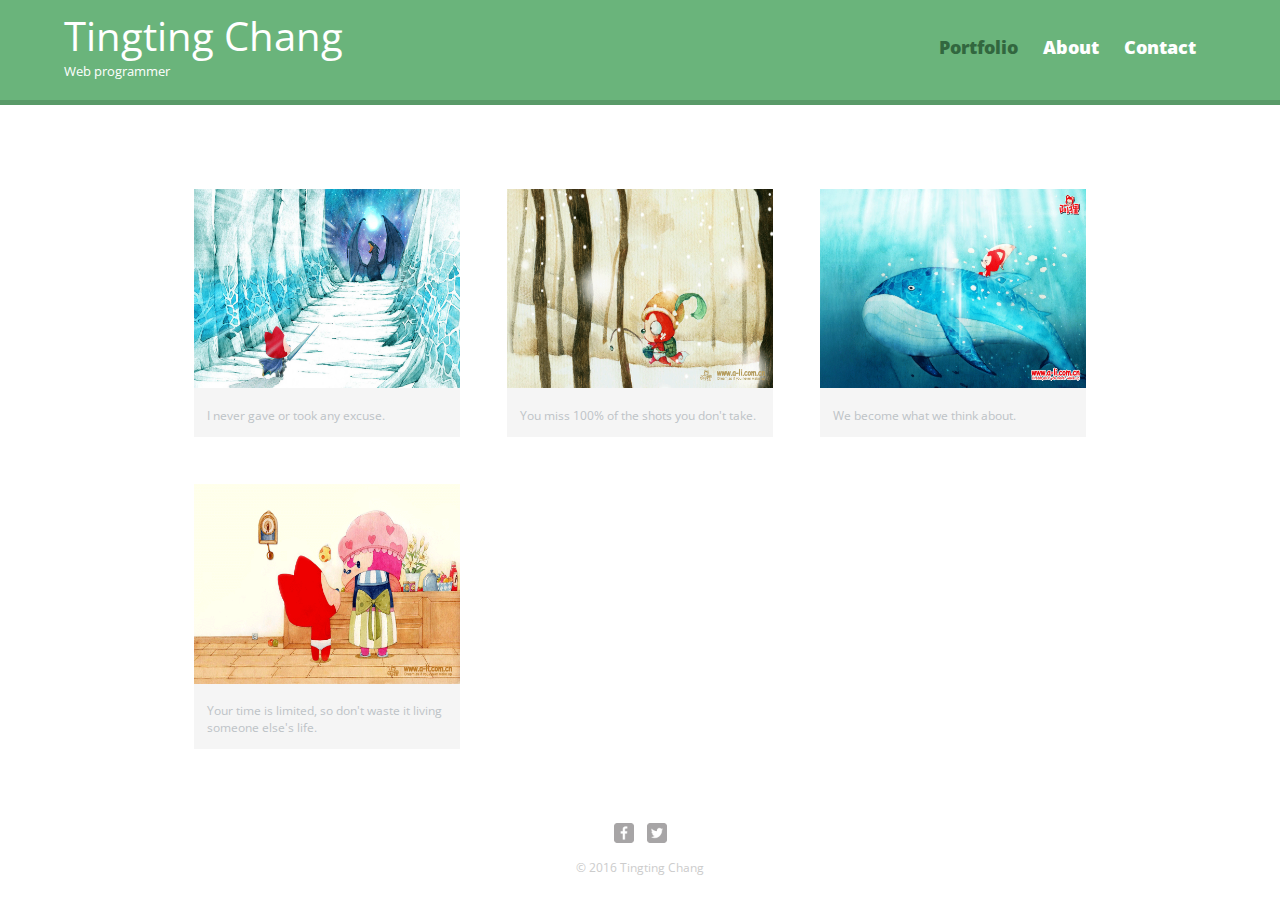
<file: index.html>
<!DOCTYPE html>
<html>
<head>
	<title>Tingting Chang | Web Programmer</title>
	<link rel="stylesheet" type="text/css" href="./css/normalize.css">
	<link href='https://fonts.googleapis.com/css?family=Open+Sans:400,400italic,700,700italic,300,300italic,600,600italic' rel='stylesheet' type='text/css'>
	<link href='https://fonts.googleapis.com/css?family=Changa+One:400,400italic' rel='stylesheet' type='text/css'>
	<link rel="stylesheet" type="text/css" href="./css/main.css">
	<link rel="stylesheet" type="text/css" href="./css/responsive.css">
	<meta name="viewport" content="width=device-width, initial-scale=1.0">

</head>
<body>
	<header>
		<a href="index.html" id="logo">
			<h1>Tingting Chang</h1>
			<h2>Web programmer</h2>
		</a>
		<nav>
			<ul>
				<li><a href="index.html" class="selected">Portfolio</a></li>
				<li><a href="about.html">About</a></li>
				<li><a href="contact.html">Contact</a></li>
			</ul>
		</nav>
	</header>
	<div id="wrapper">
		<section>
			<ul id="gallery">
				<li>
					<a href="./img/4.gif">
						<img src="./img/4.gif" alt="">
						<p>I never gave or took any excuse.</p>
					</a>
				</li>
				<li>
					<a href="./img/11.gif">
						<img src="./img/11.gif">
						<p>You miss 100% of the shots you don't take.</p>
					</a>
				</li>
				<li>
					<a href="./img/13.gif">
						<img src="./img/13.gif">
						<p>We become what we think about.</p>
				</li>
				<li>
					<a href="./img/2.gif">
						<img src="./img/2.gif">
						<p>Your time is limited, so don't waste it living someone else's life.</p>
					</a>
				</li>
			</ul>
		</section>
	</div>
	<footer>
		<a href="#">
			<img src="./img/facebook-wrap.png" alt="Facebook Logo" class="social-icon">
		</a>
		<a href="#">
			<img src="./img/twitter-wrap.png" alt="Twitter Logo" class="social-icon">
		</a>
		<p>&copy; 2016 Tingting Chang</p>
	</footer>
</body>
</html>
</file>
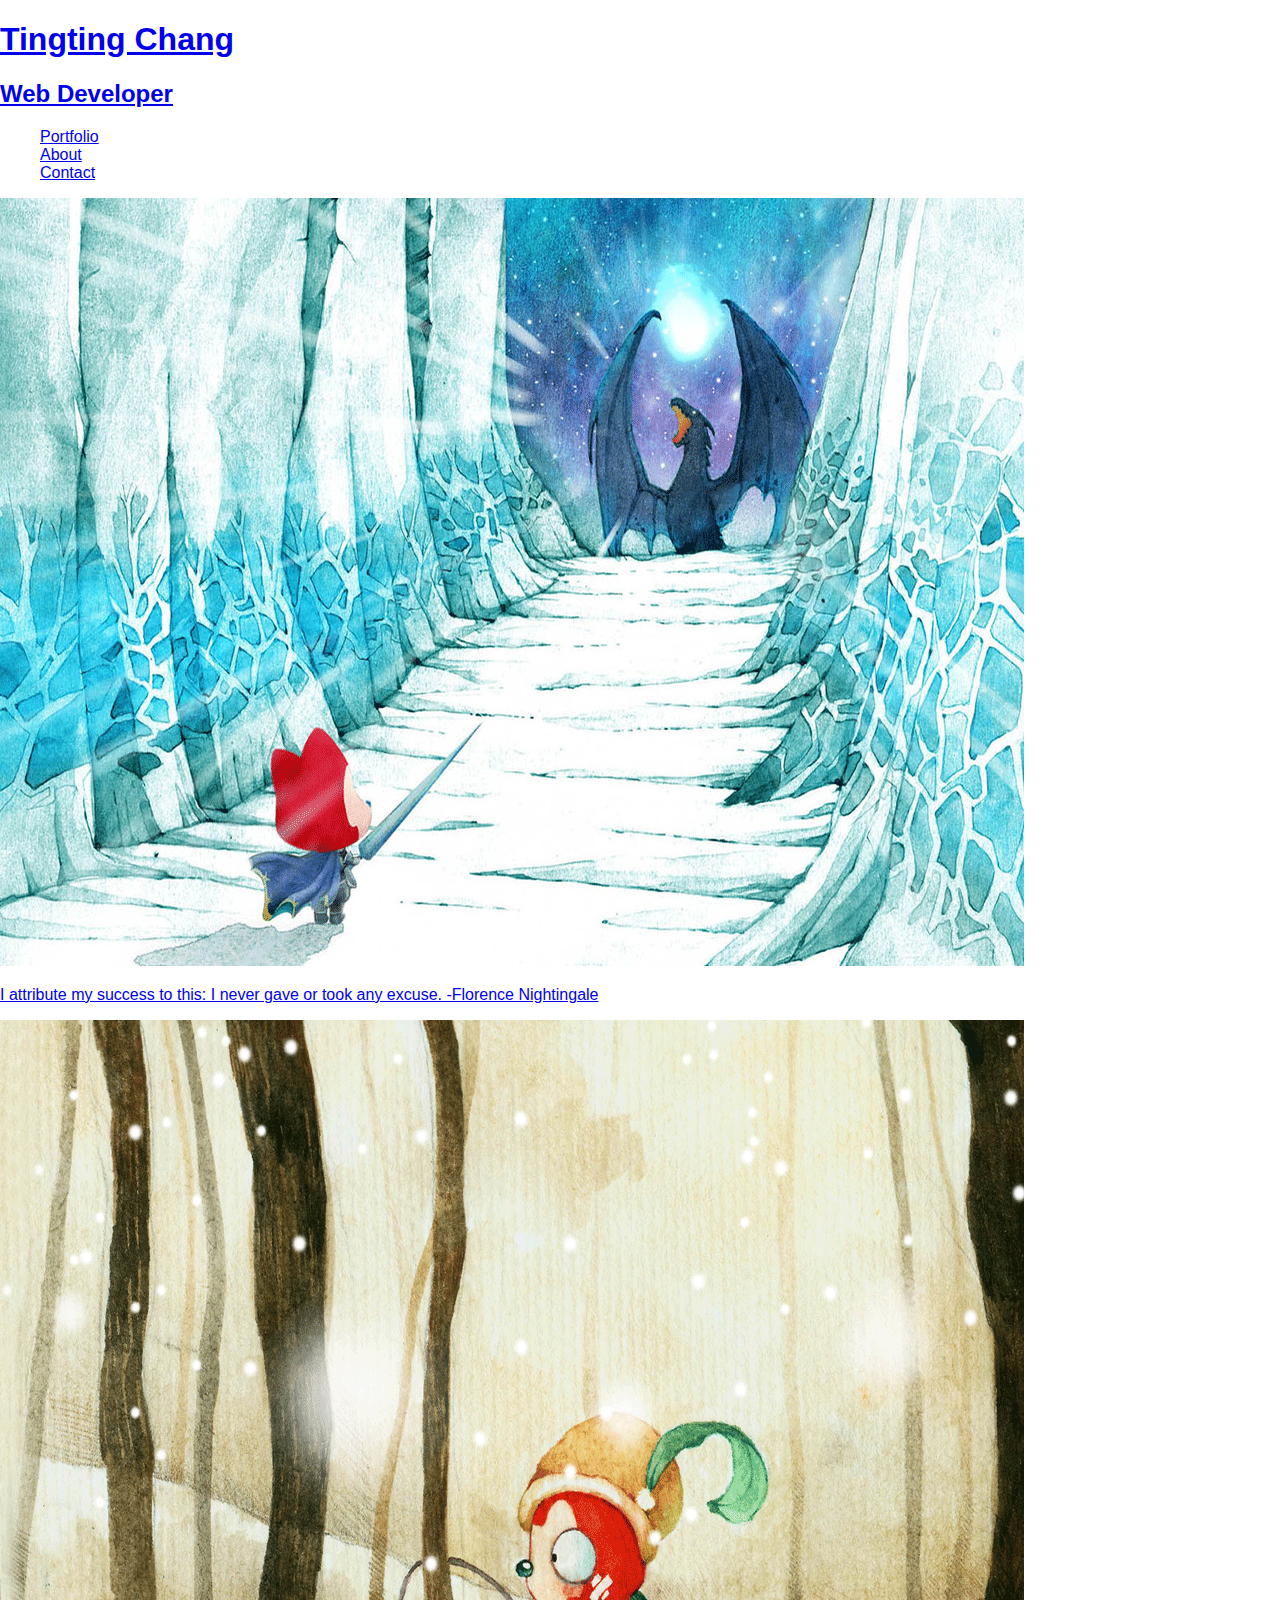
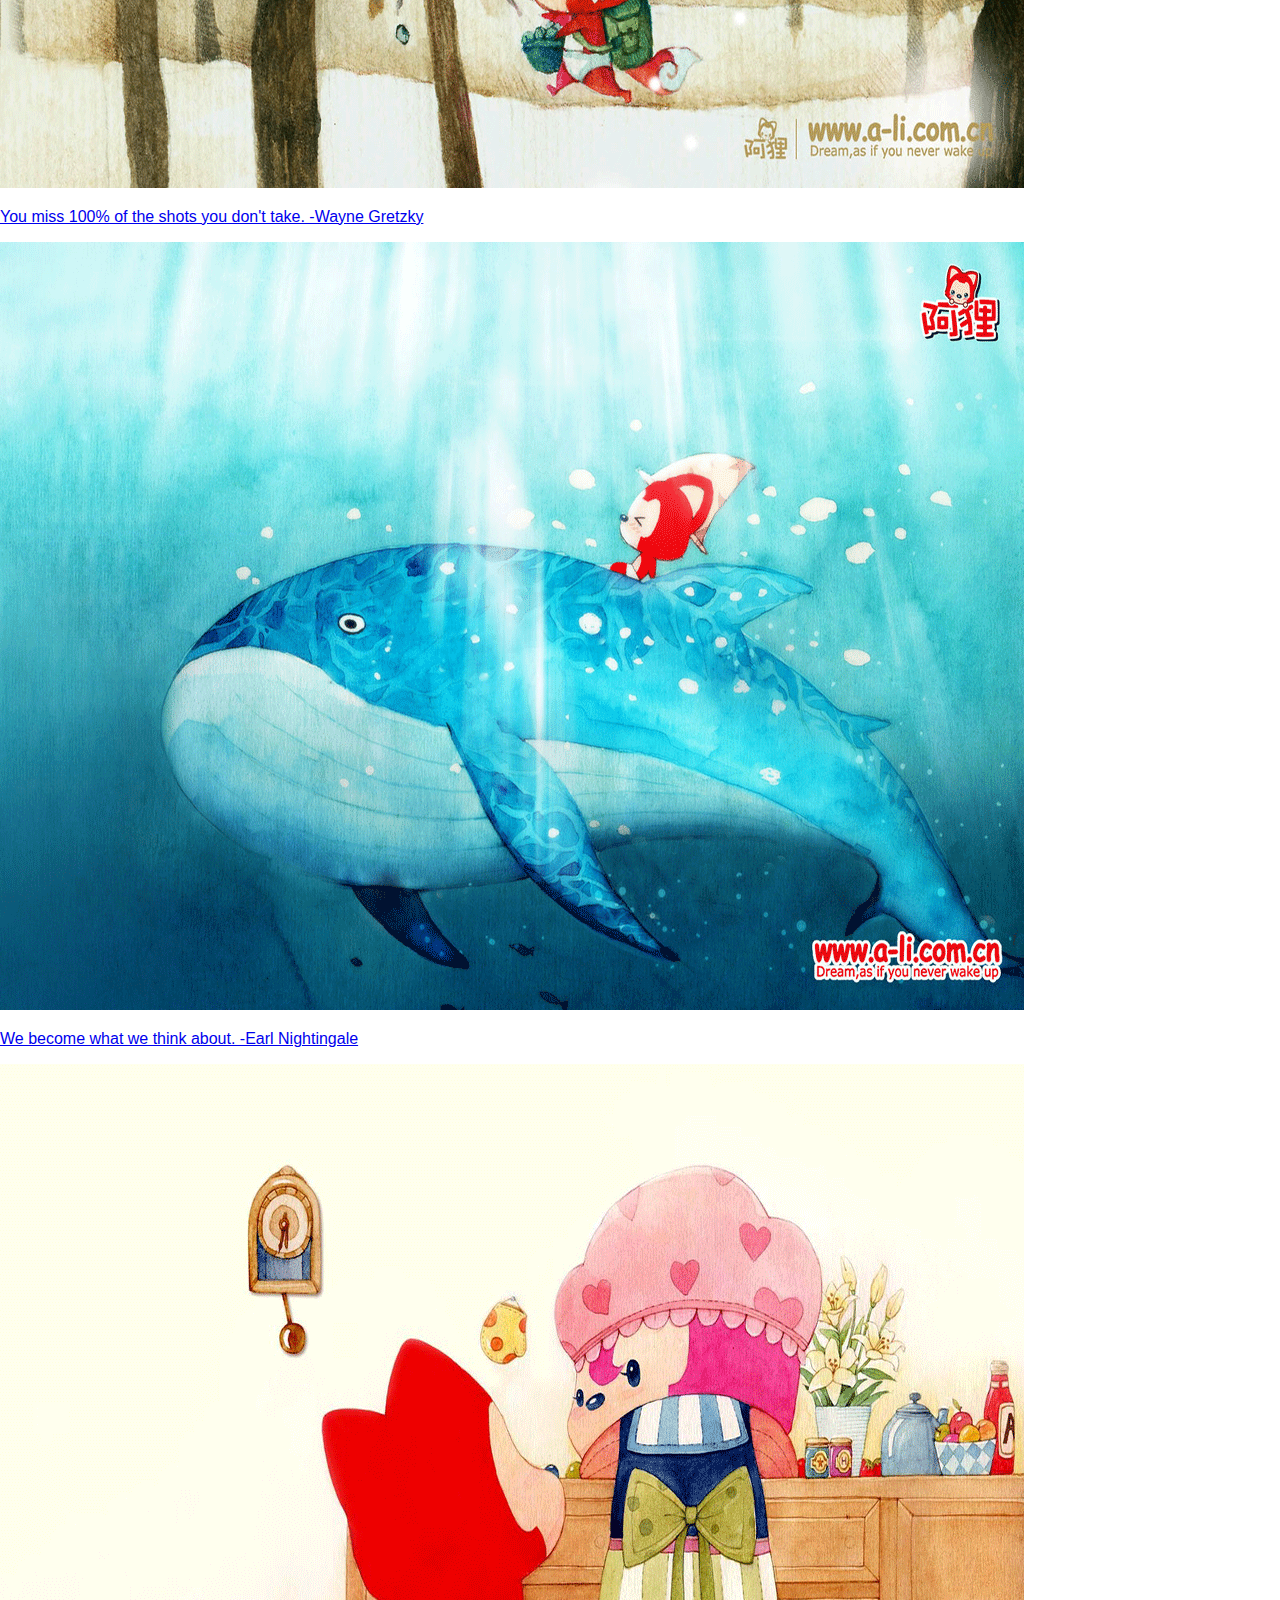
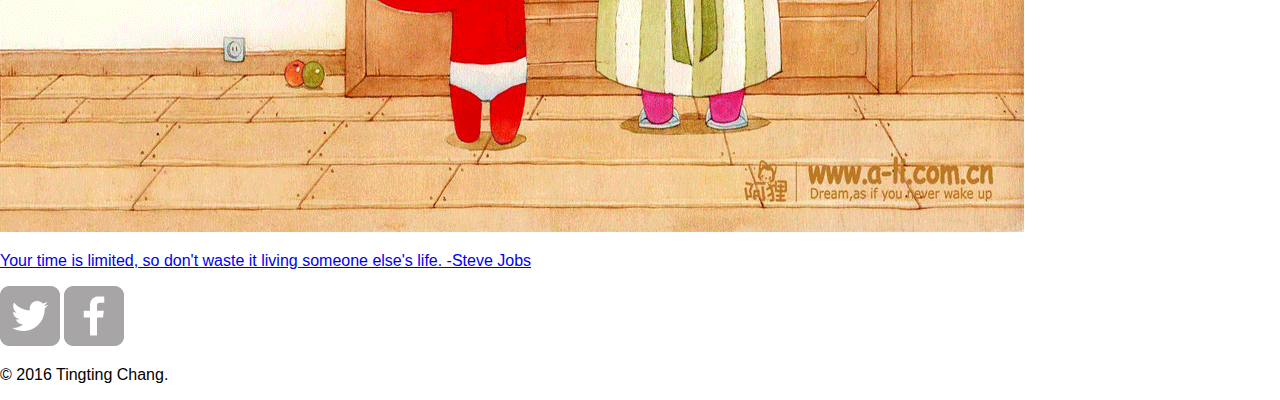
<file: stage3/index.html>
<!DOCTYPE html>
<html>
<head>
	<meta charset="utf-8">
	<title>Tingting Chang | Developer</title>
	<link rel="stylesheet" type="text/css" href="../css/normalize.css">

</head>
<body>
	<header>
		<a href="index.html" id="logo">
			<h1>Tingting Chang</h1>
			<h2>Web Developer</h2>
		</a>
		<nav>
			<ul>
				<li><a href="index.html">Portfolio</a></li>
				<li><a href="about.html">About</a></li>
				<li><a href="contact.html">Contact</a></li>
			</ul>
		</nav>
	</header>
	<div id="wrapper">
		<section>
			<li>
				<a href="../img/4.gif">
					<img src="../img/4.gif" alt="">
					<p>I attribute my success to this: I never gave or took any excuse. -Florence Nightingale</p>
				</a>
			</li>
			<li>
				<a href="../img/11.gif">
					<img src="../img/11.gif">
					<p>You miss 100% of the shots you don't take. -Wayne Gretzky</p>
				</a>
			</li>
			<li>
				<a href="../img/13.gif">
					<img src="../img/13.gif">
					<p>We become what we think about. -Earl Nightingale
					</p>
			</li>
			<li>
				<a href="../img/2.gif">
					<img src="../img/2.gif">
					<p>Your time is limited, so don't waste it living someone else's life. -Steve Jobs</p>
				</a>
			</li>
		</section>
	</div>
	<footer>
		<a href="#"><img src="../img/twitter-wrap.png" alt="Twitter Logo"></a>
		<a href="#"><img src="../img/facebook-wrap.png" alt="Facebook Logo"></a>
		<p>&copy; 2016 Tingting Chang.</p>
	</footer>
</body>
</html>
</file>
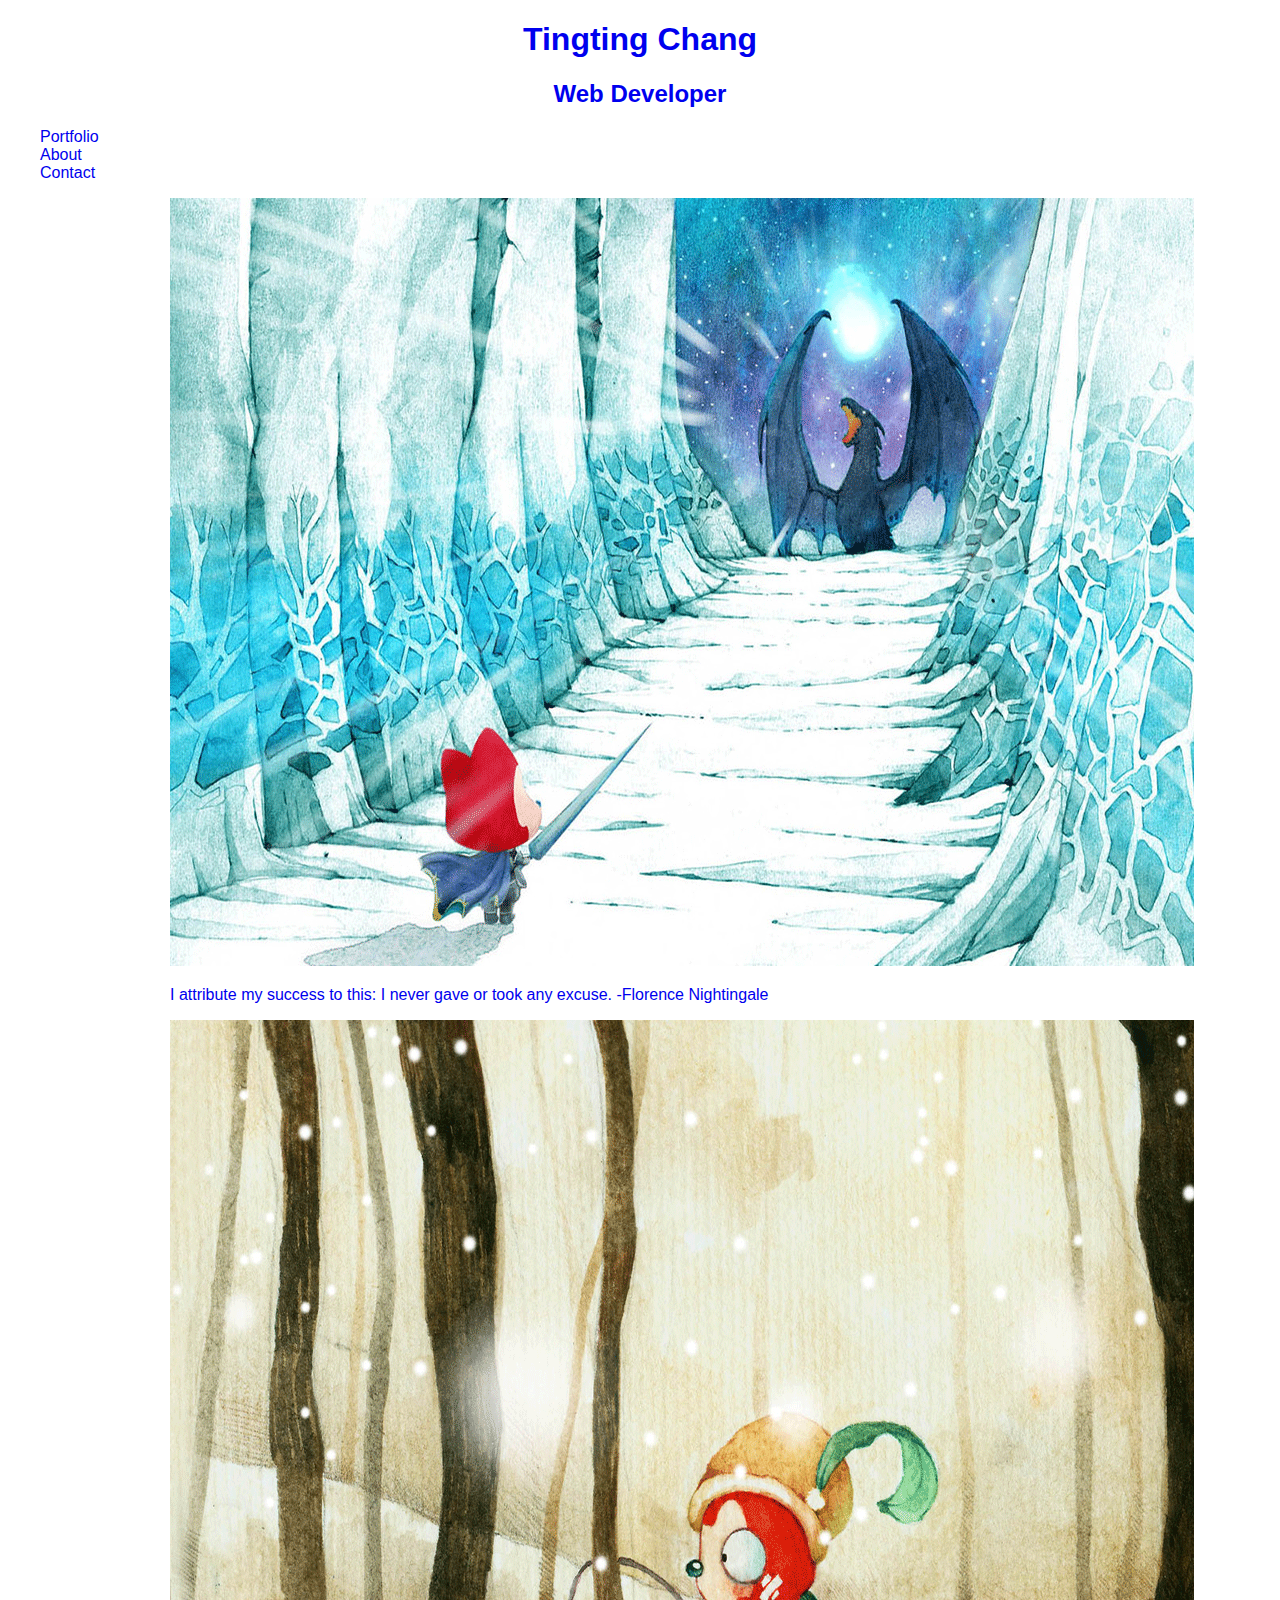
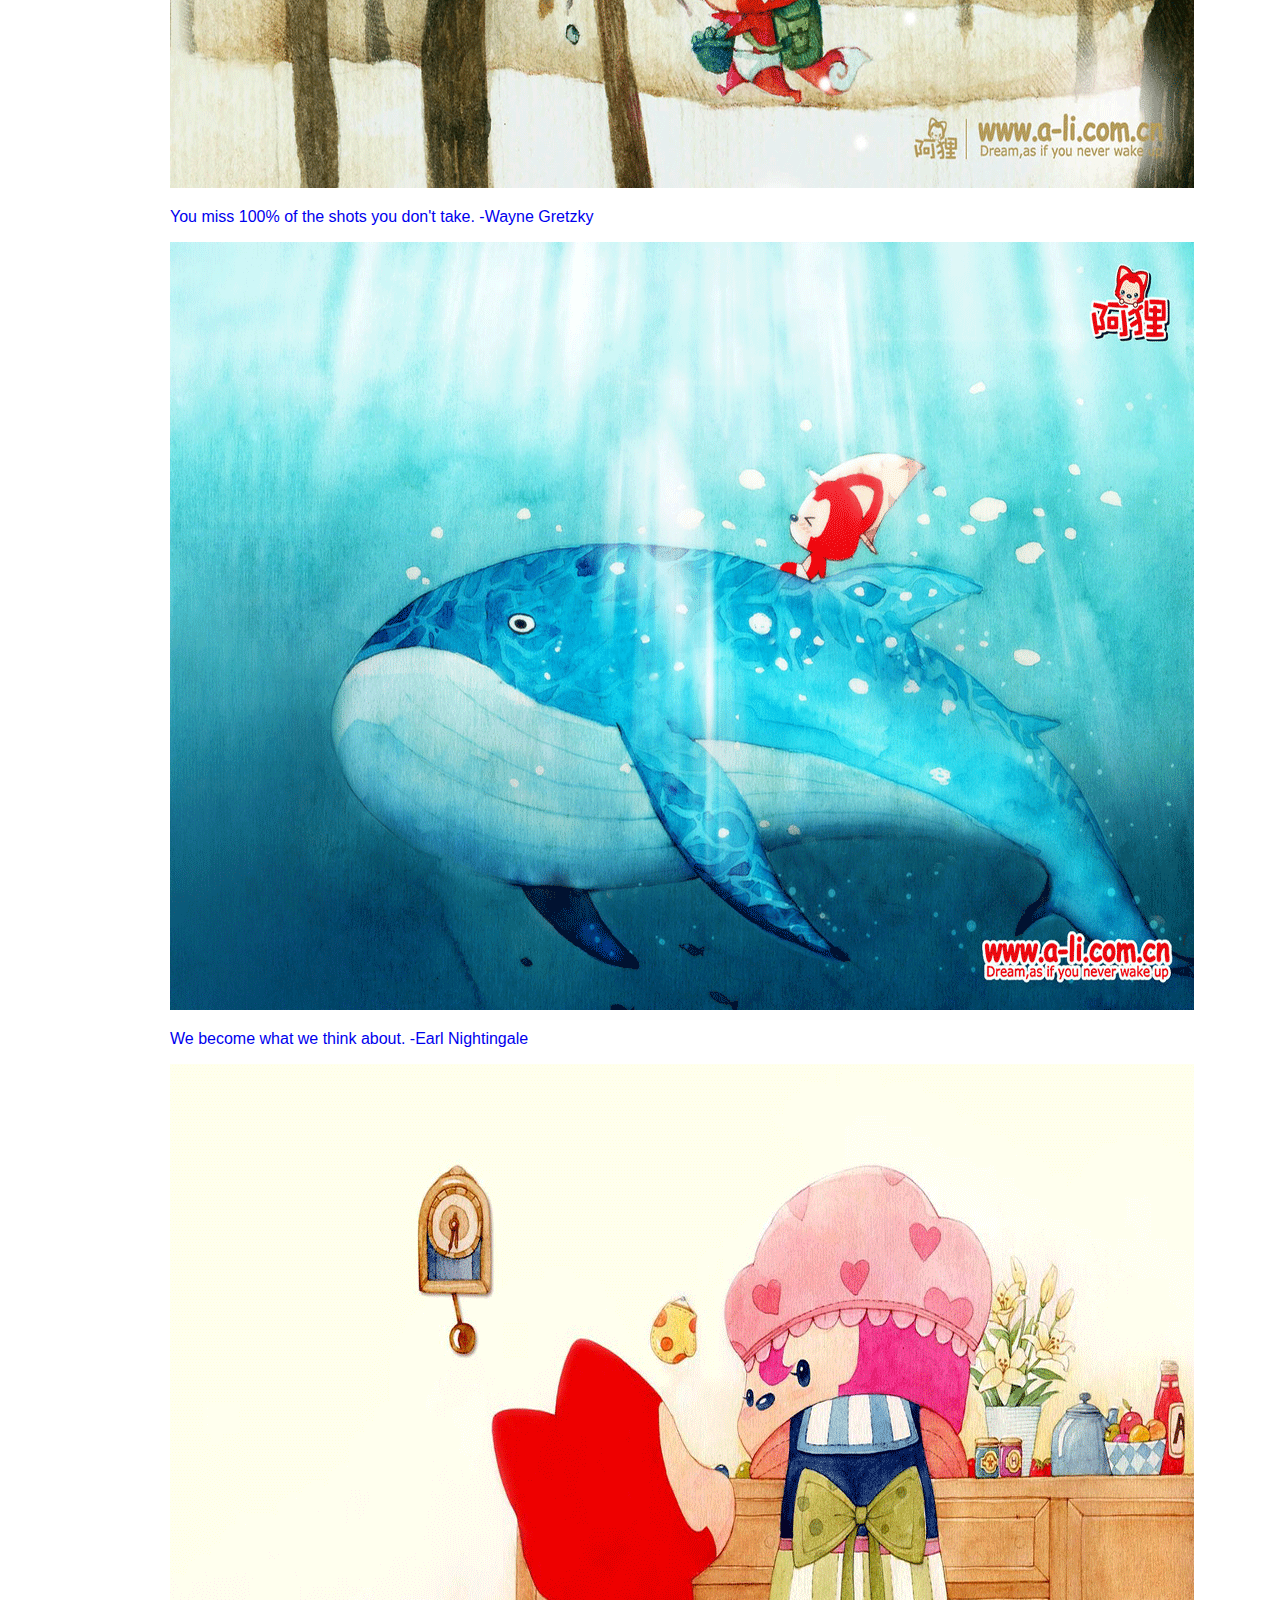
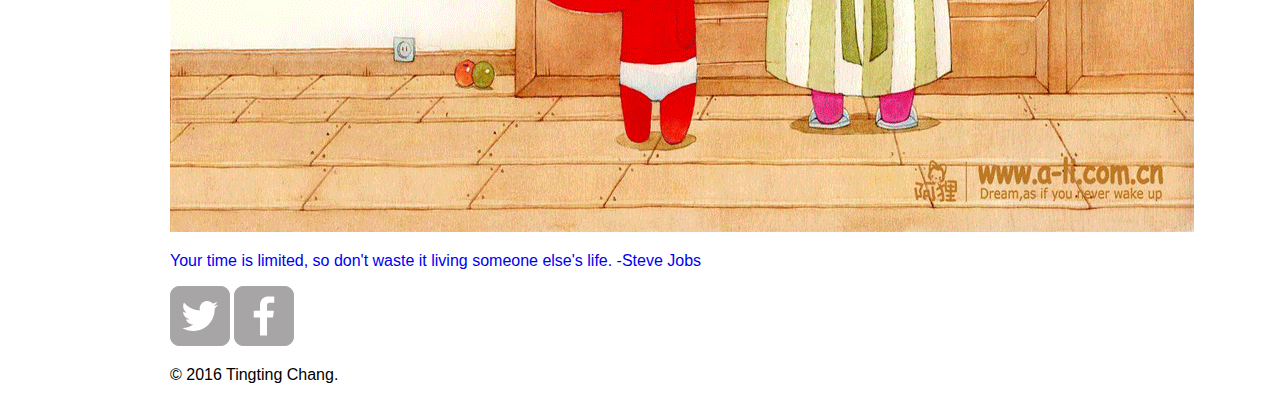
<file: stage4/index.html>
<!DOCTYPE html>
<html>
<head>
	<meta charset="utf-8">
	<title>Tingting Chang | Developer</title>
	<link rel="stylesheet" type="text/css" href="../css/normalize.css">
	<link rel="stylesheet" type="text/css" href="main.css">

</head>
<body>
	<header>
		<a href="index.html" id="logo">
			<h1>Tingting Chang</h1>
			<h2>Web Developer</h2>
		</a>
		<nav>
			<ul>
				<li><a href="index.html">Portfolio</a></li>
				<li><a href="about.html">About</a></li>
				<li><a href="contact.html">Contact</a></li>
			</ul>
		</nav>
	</header>
	<div id="wrapper">
		<section>
			<li>
				<a href="../img/4.gif">
					<img src="../img/4.gif" alt="">
					<p>I attribute my success to this: I never gave or took any excuse. -Florence Nightingale</p>
				</a>
			</li>
			<li>
				<a href="../img/11.gif">
					<img src="../img/11.gif">
					<p>You miss 100% of the shots you don't take. -Wayne Gretzky</p>
				</a>
			</li>
			<li>
				<a href="../img/13.gif">
					<img src="../img/13.gif">
					<p>We become what we think about. -Earl Nightingale
					</p>
			</li>
			<li>
				<a href="../img/2.gif">
					<img src="../img/2.gif">
					<p>Your time is limited, so don't waste it living someone else's life. -Steve Jobs</p>
				</a>
			</li>
		</section>
		<footer>
			<a href="#"><img src="../img/twitter-wrap.png" alt="Twitter Logo"></a>
			<a href="#"><img src="../img/facebook-wrap.png" alt="Facebook Logo"></a>
			<p>&copy; 2016 Tingting Chang.</p>
		</footer>
	</div>
</body>
</html>
</file>
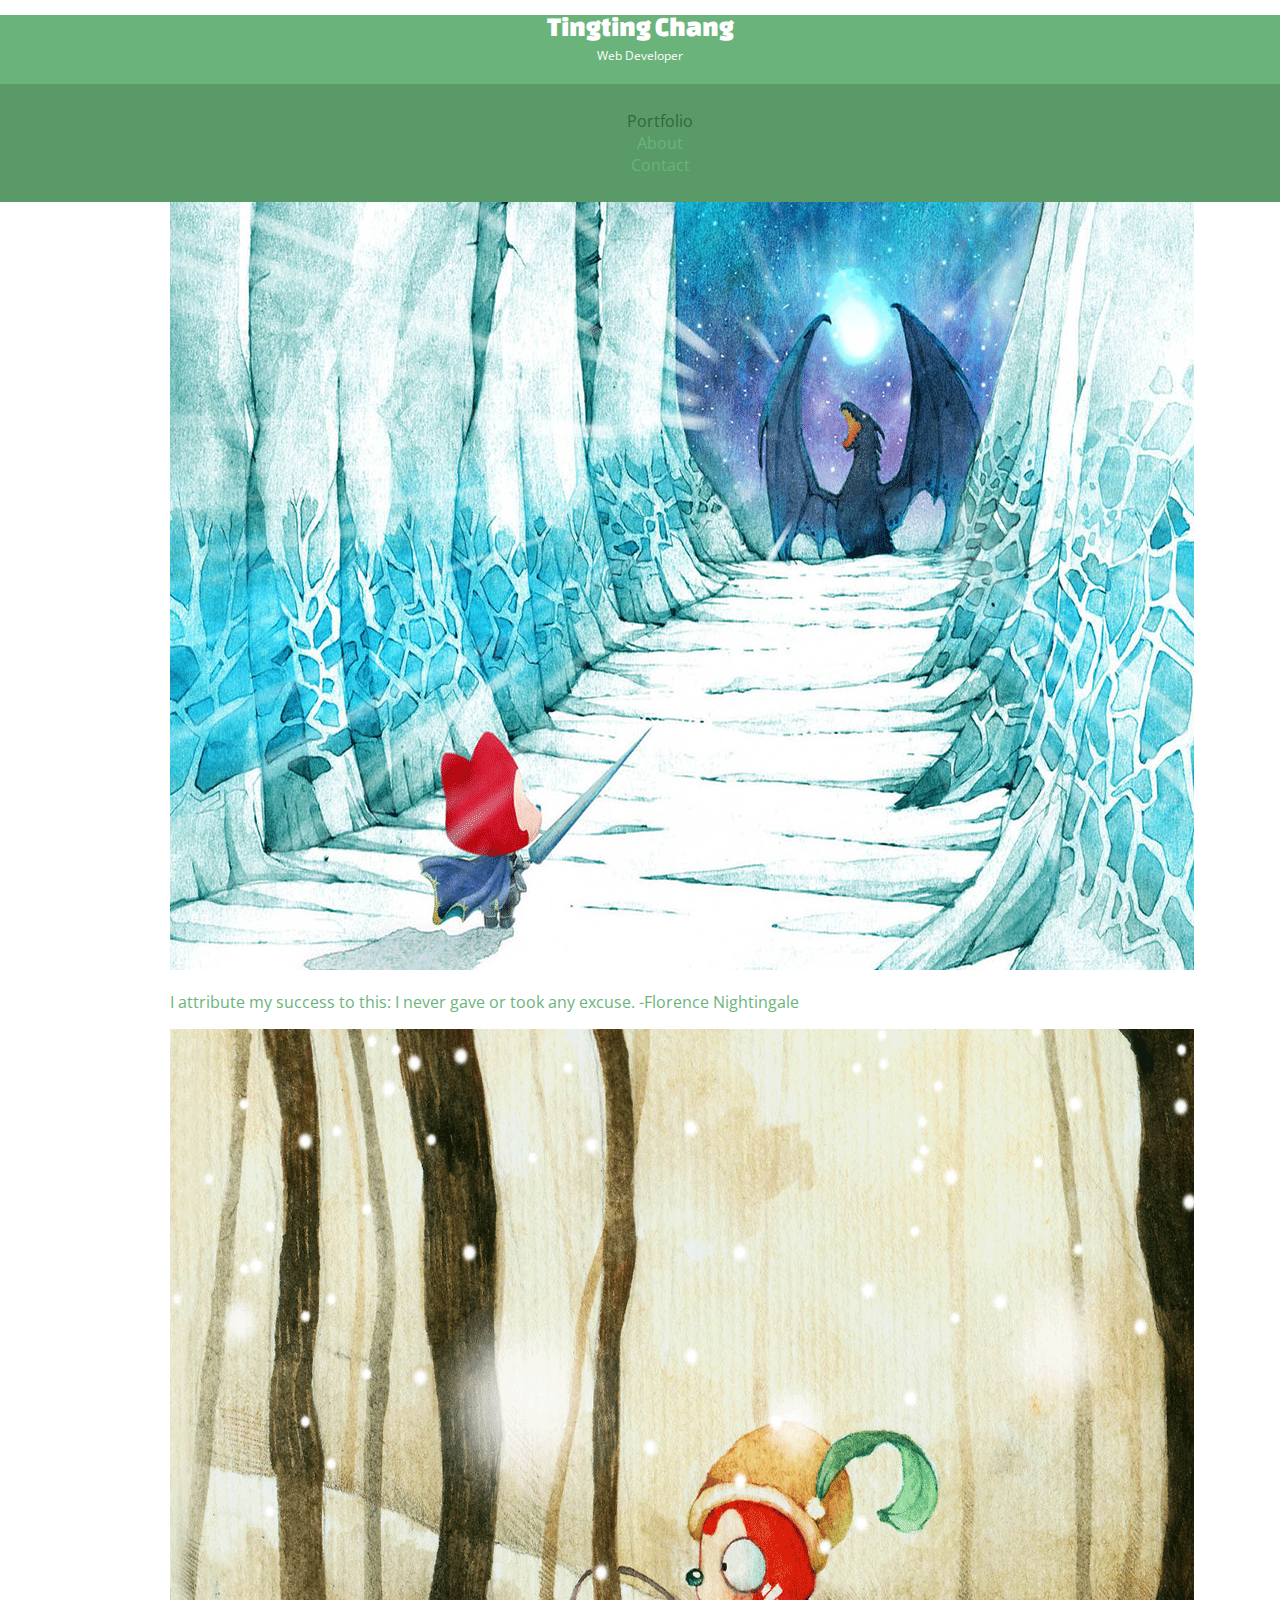
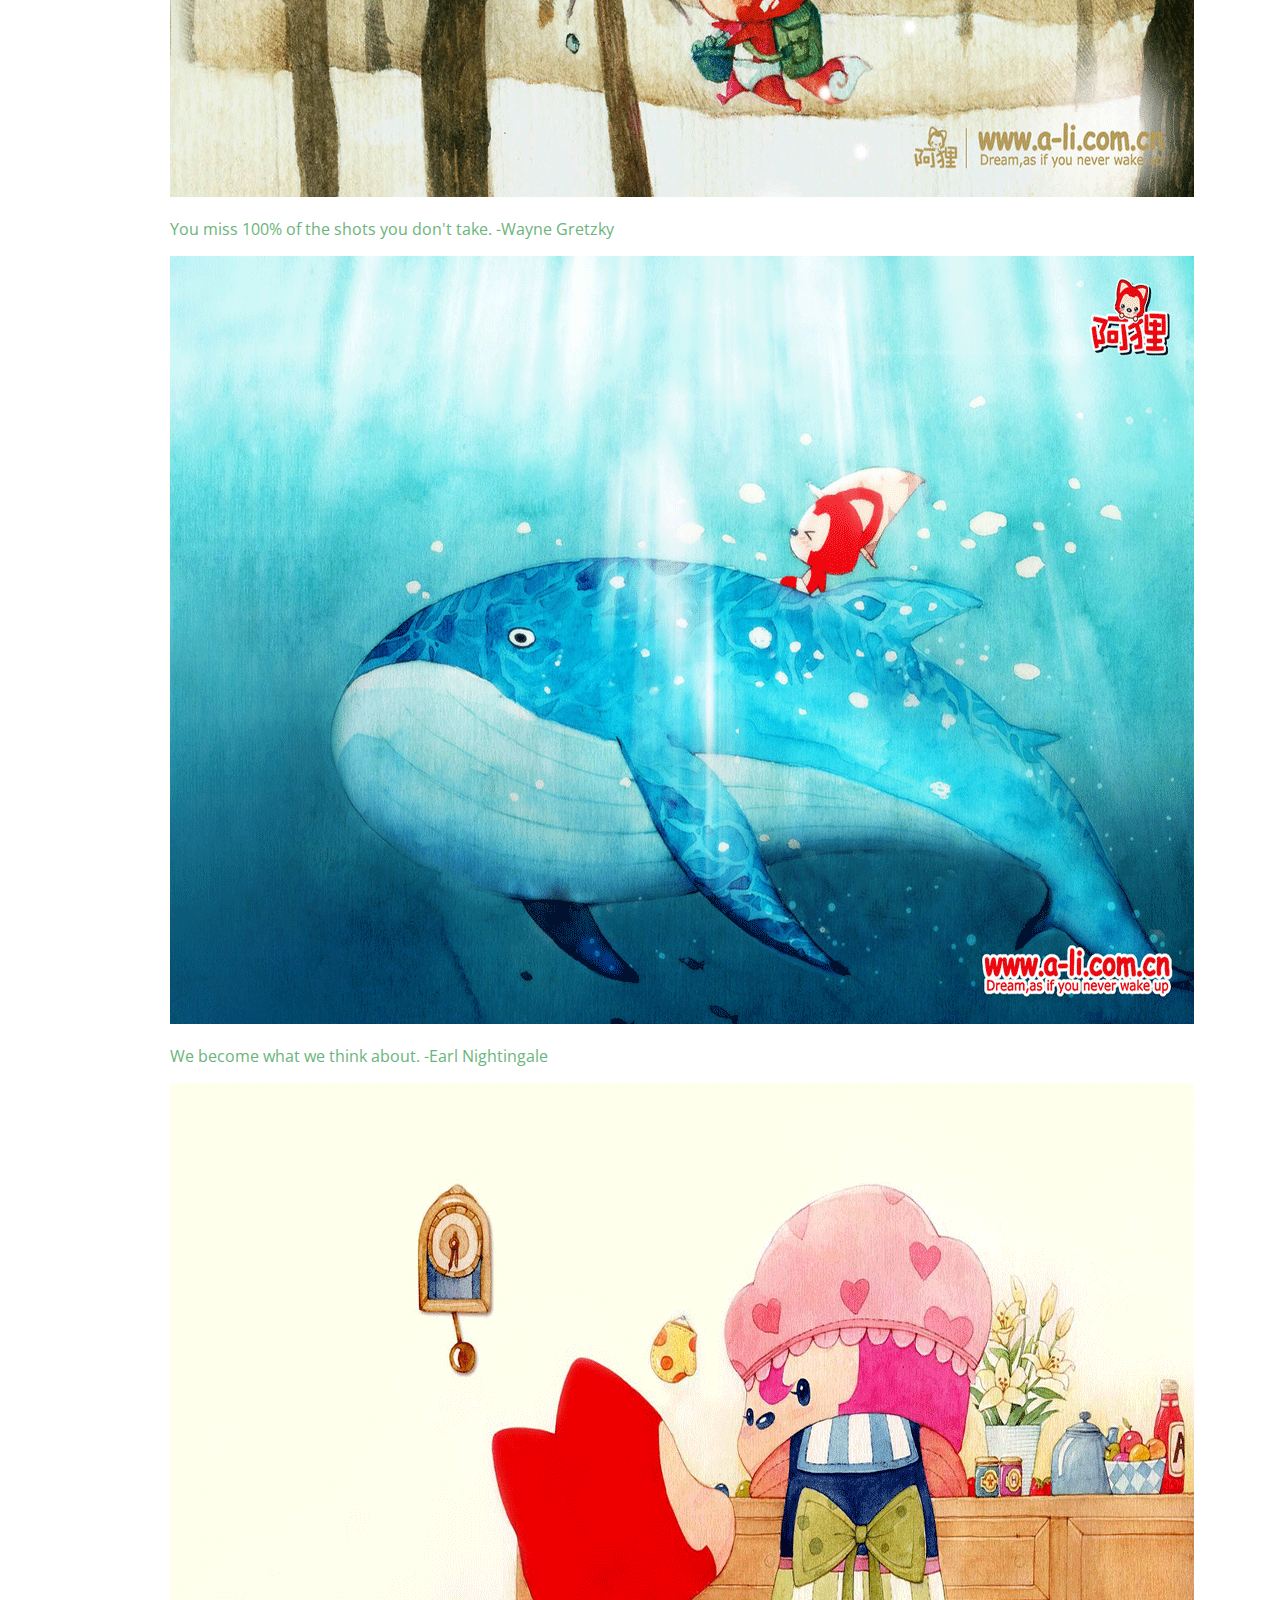
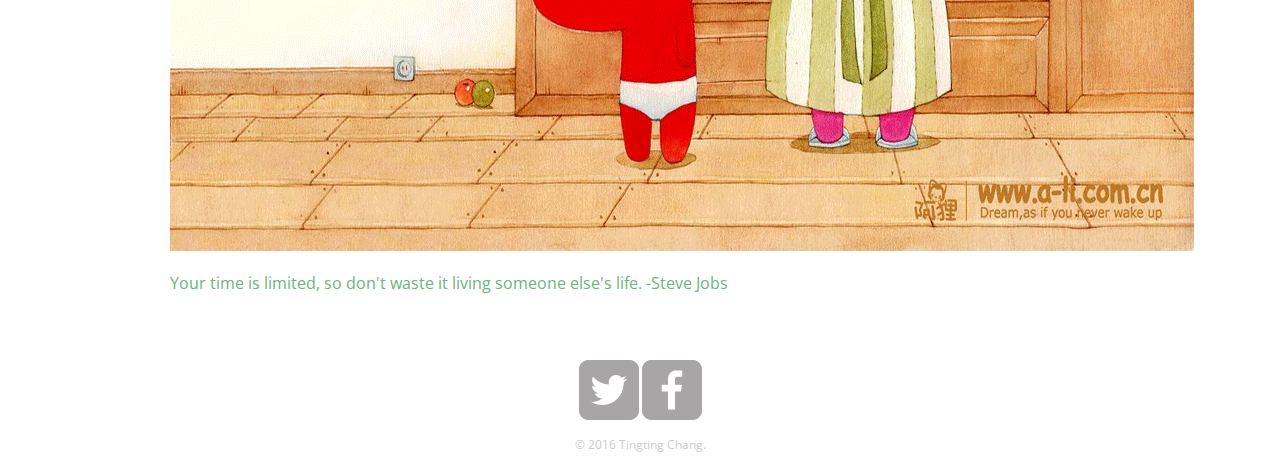
<file: stage5/index.html>
<!DOCTYPE html>
<html>
<head>
	<meta charset="utf-8">
	<title>Tingting Chang | Developer</title>
	<link rel="stylesheet" type="text/css" href="../css/normalize.css">
	<link href='https://fonts.googleapis.com/css?family=Open+Sans:400,400italic,700,700italic,300,300italic,600,600italic' rel='stylesheet' type='text/css'>
	<link href='https://fonts.googleapis.com/css?family=Changa+One:400,400italic' rel='stylesheet' type='text/css'>
	<link rel="stylesheet" type="text/css" href="main.css">

</head>
<body>
	<header>
		<a href="index.html" id="logo">
			<h1>Tingting Chang</h1>
			<h2>Web Developer</h2>
		</a>
		<nav>
			<ul>
				<li><a href="index.html" class="selected">Portfolio</a></li>
				<li><a href="about.html">About</a></li>
				<li><a href="contact.html">Contact</a></li>
			</ul>
		</nav>
	</header>
	<div id="wrapper">
		<section>
			<li>
				<a href="../img/4.gif">
					<img src="../img/4.gif" alt="">
					<p>I attribute my success to this: I never gave or took any excuse. -Florence Nightingale</p>
				</a>
			</li>
			<li>
				<a href="../img/11.gif">
					<img src="../img/11.gif">
					<p>You miss 100% of the shots you don't take. -Wayne Gretzky</p>
				</a>
			</li>
			<li>
				<a href="../img/13.gif">
					<img src="../img/13.gif">
					<p>We become what we think about. -Earl Nightingale
					</p>
			</li>
			<li>
				<a href="../img/2.gif">
					<img src="../img/2.gif">
					<p>Your time is limited, so don't waste it living someone else's life. -Steve Jobs</p>
				</a>
			</li>
		</section>
	</div>
	<footer>
		<a href="#"><img src="../img/twitter-wrap.png" alt="Twitter Logo"></a>
		<a href="#"><img src="../img/facebook-wrap.png" alt="Facebook Logo"></a>
		<p>&copy; 2016 Tingting Chang.</p>
	</footer>
</body>
</html>
</file>
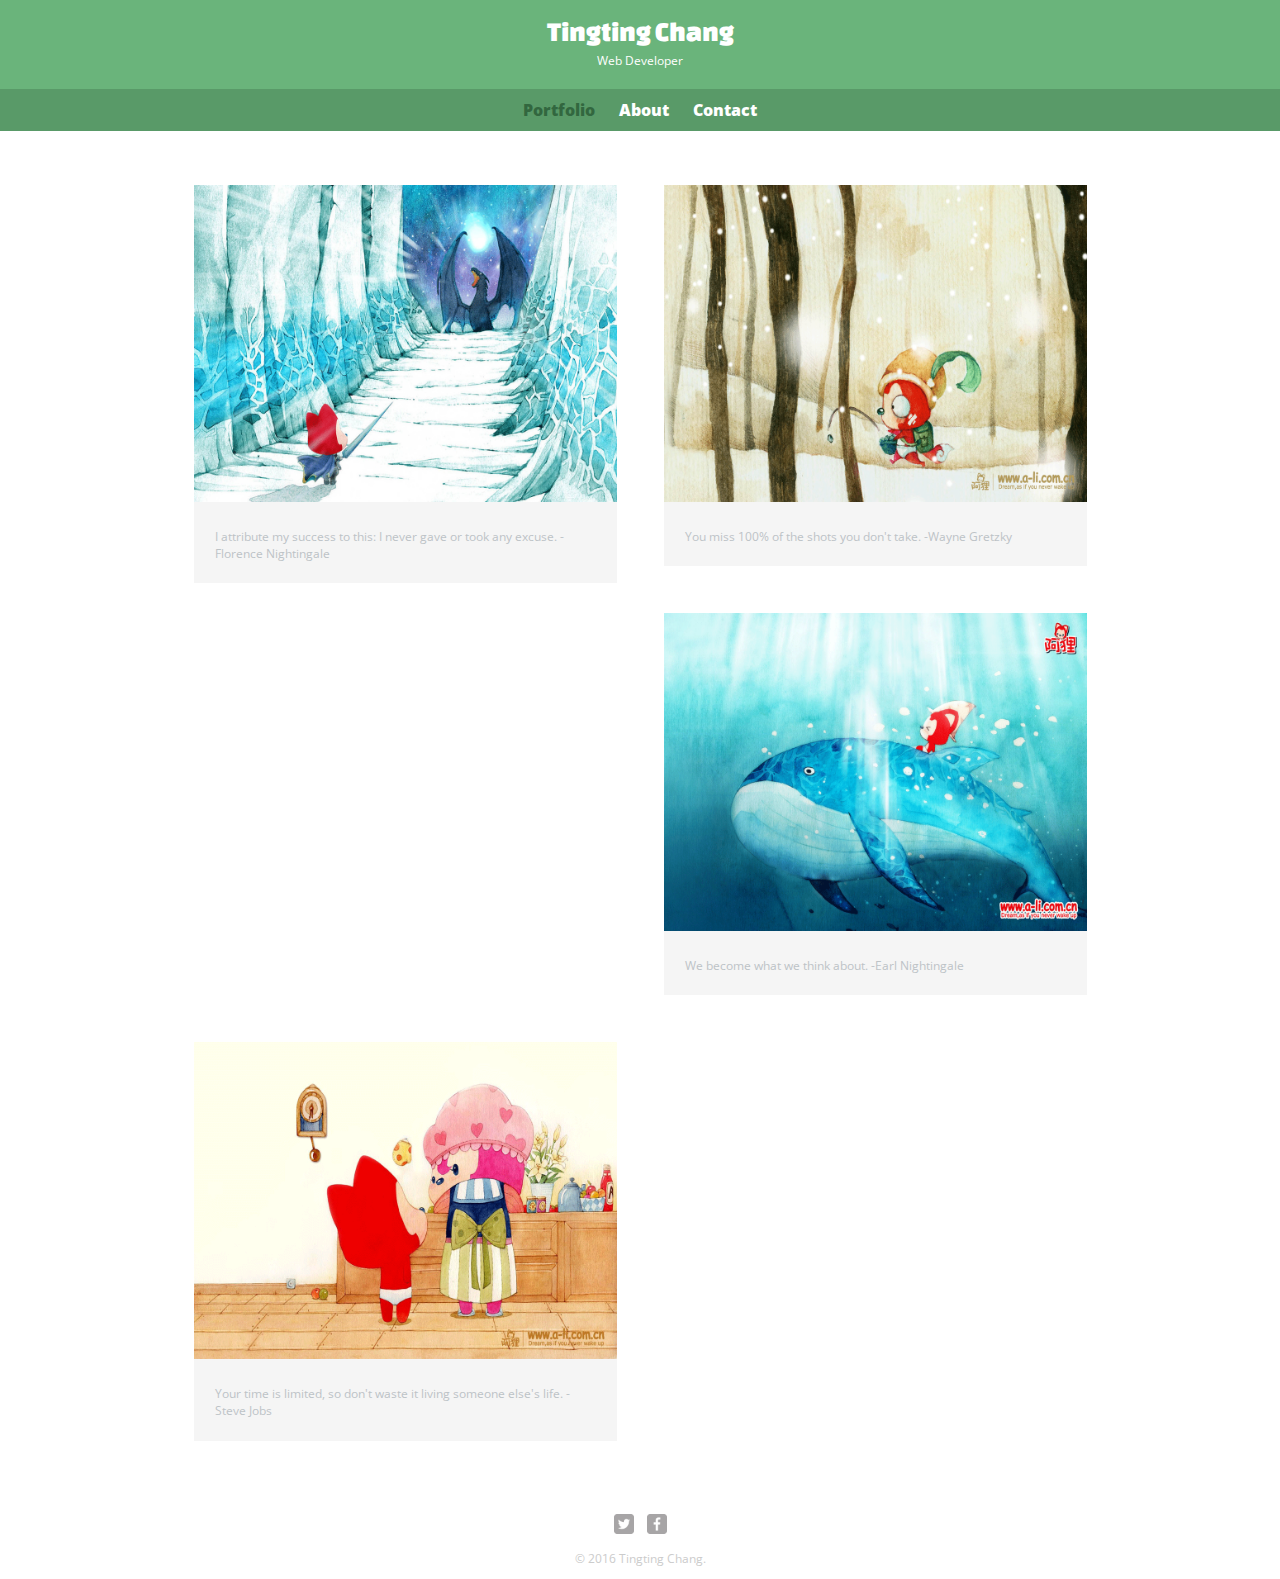
<file: stage6/index.html>
<!DOCTYPE html>
<html>
<head>
	<meta charset="utf-8">
	<title>Tingting Chang | Developer</title>
	<link rel="stylesheet" type="text/css" href="../css/normalize.css">
	<link href='https://fonts.googleapis.com/css?family=Open+Sans:400,400italic,700,700italic,300,300italic,600,600italic' rel='stylesheet' type='text/css'>
	<link href='https://fonts.googleapis.com/css?family=Changa+One:400,400italic' rel='stylesheet' type='text/css'>
	<link rel="stylesheet" type="text/css" href="main.css">

</head>
<body>
	<header>
		<a href="index.html" id="logo">
			<h1>Tingting Chang</h1>
			<h2>Web Developer</h2>
		</a>
		<nav>
			<ul>
				<li><a href="index.html" class="selected">Portfolio</a></li>
				<li><a href="about.html">About</a></li>
				<li><a href="contact.html">Contact</a></li>
			</ul>
		</nav>
	</header>
	<div id="wrapper">
		<section>
			<ul id="gallery">
				<li>
					<a href="../img/4.gif">
						<img src="../img/4.gif" alt="">
						<p>I attribute my success to this: I never gave or took any excuse. -Florence Nightingale</p>
					</a>
				</li>
				<li>
					<a href="../img/11.gif">
						<img src="../img/11.gif">
						<p>You miss 100% of the shots you don't take. -Wayne Gretzky</p>
					</a>
				</li>
				<li>
					<a href="../img/13.gif">
						<img src="../img/13.gif">
						<p>We become what we think about. -Earl Nightingale
						</p>
				</li>
				<li>
					<a href="../img/2.gif">
						<img src="../img/2.gif">
						<p>Your time is limited, so don't waste it living someone else's life. -Steve Jobs</p>
					</a>
				</li>
			</ul>
		</section>
	</div>
	<footer>
		<a href="#"><img src="../img/twitter-wrap.png" alt="Twitter Logo" class="social-icon"></a>
		<a href="#"><img src="../img/facebook-wrap.png" alt="Facebook Logo" class="social-icon"></a>
		<p>&copy; 2016 Tingting Chang.</p>
	</footer>
</body>
</html>
</file>
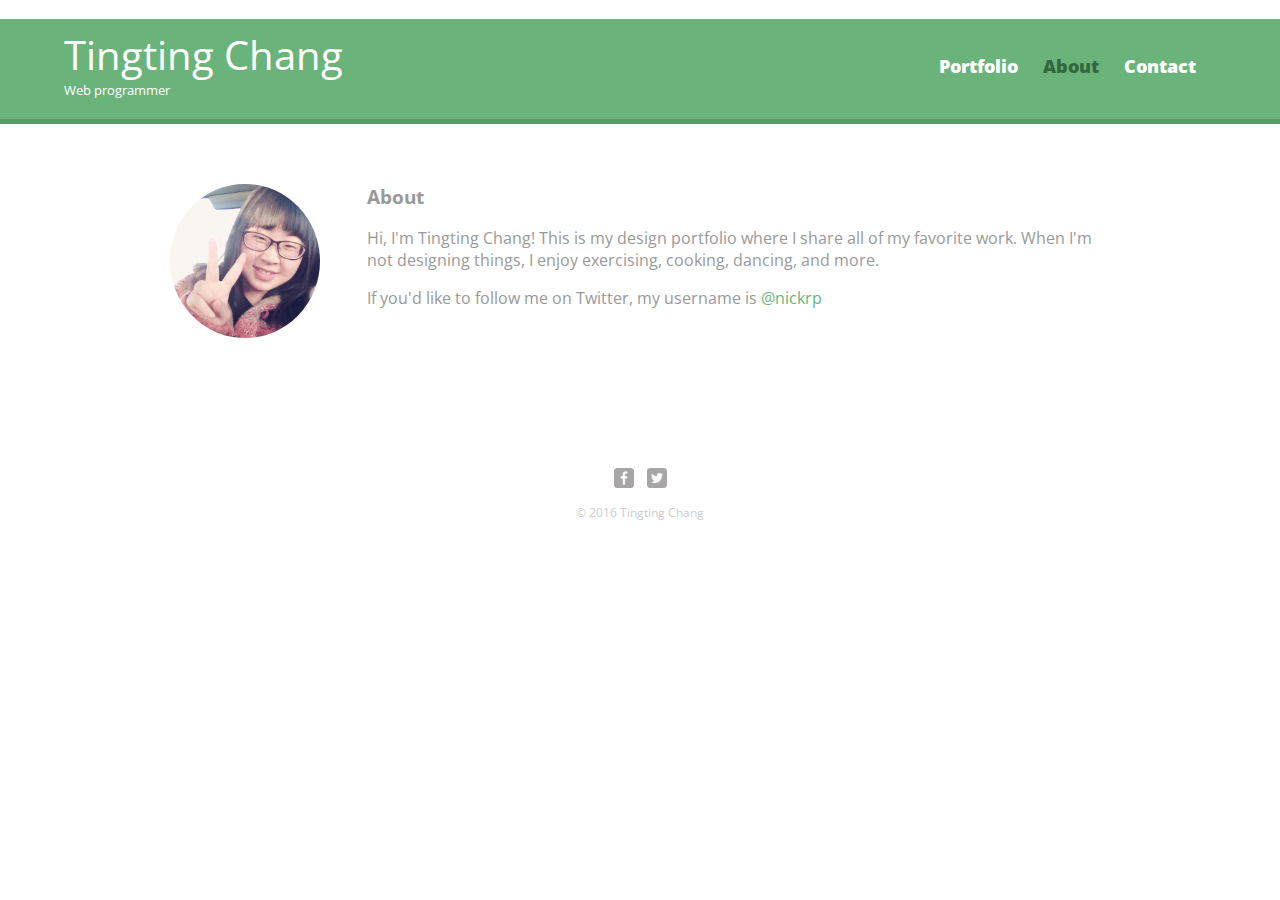
<file: about.html>
<!DOCTYPE html>
<html>
<head>
	<title>Tingting Chang | Web Programmer</title>
	<link rel="stylesheet" type="text/css" href="./css/normalize.css">
	<link href='https://fonts.googleapis.com/css?family=Open+Sans:400,400italic,700,700italic,300,300italic,600,600italic' rel='stylesheet' type='text/css'>
	<link href='https://fonts.googleapis.com/css?family=Changa+One:400,400italic' rel='stylesheet' type='text/css'>
	<link rel="stylesheet" type="text/css" href="./css/main.css">
	<link rel="stylesheet" type="text/css" href="./css/responsive.css">
	<meta name="viewport" content="width=device-width, initial-scale=1.0">
</head>
<body>
	<header>
		<a href="index.html" id="logo">
			<h1>Tingting Chang</h1>
			<h2>Web programmer</h2>
		</a>
		<nav>
			<ul>
				<li><a href="index.html">Portfolio</a></li>
				<li><a href="about.html" class="selected">About</a></li>
				<li><a href="contact.html">Contact</a></li>
			</ul>
		</nav>
	</header>
	<div id="wrapper">
		<section>
			<img src="./img/ting.gif" class="profile-photo">
			<h3>About</h3>
			<p>Hi, I'm Tingting Chang! This is my design portfolio where I share all of my favorite work. When I'm not designing things, I enjoy exercising, cooking, dancing, and more.</p>
       		<p>If you'd like to follow me on Twitter, my username is <a href="http://twitter.com/nickrp">@nickrp</a></p>
		</section>
	</div>
	<footer>
		<a href="#">
			<img src="./img/facebook-wrap.png" alt="Facebook Logo" class="social-icon">
		</a>
		<a href="#">
			<img src="./img/twitter-wrap.png" alt="Twitter Logo" class="social-icon">
		</a>
		<p>&copy; 2016 Tingting Chang</p>
	</footer>
</body>
</html>
</file>
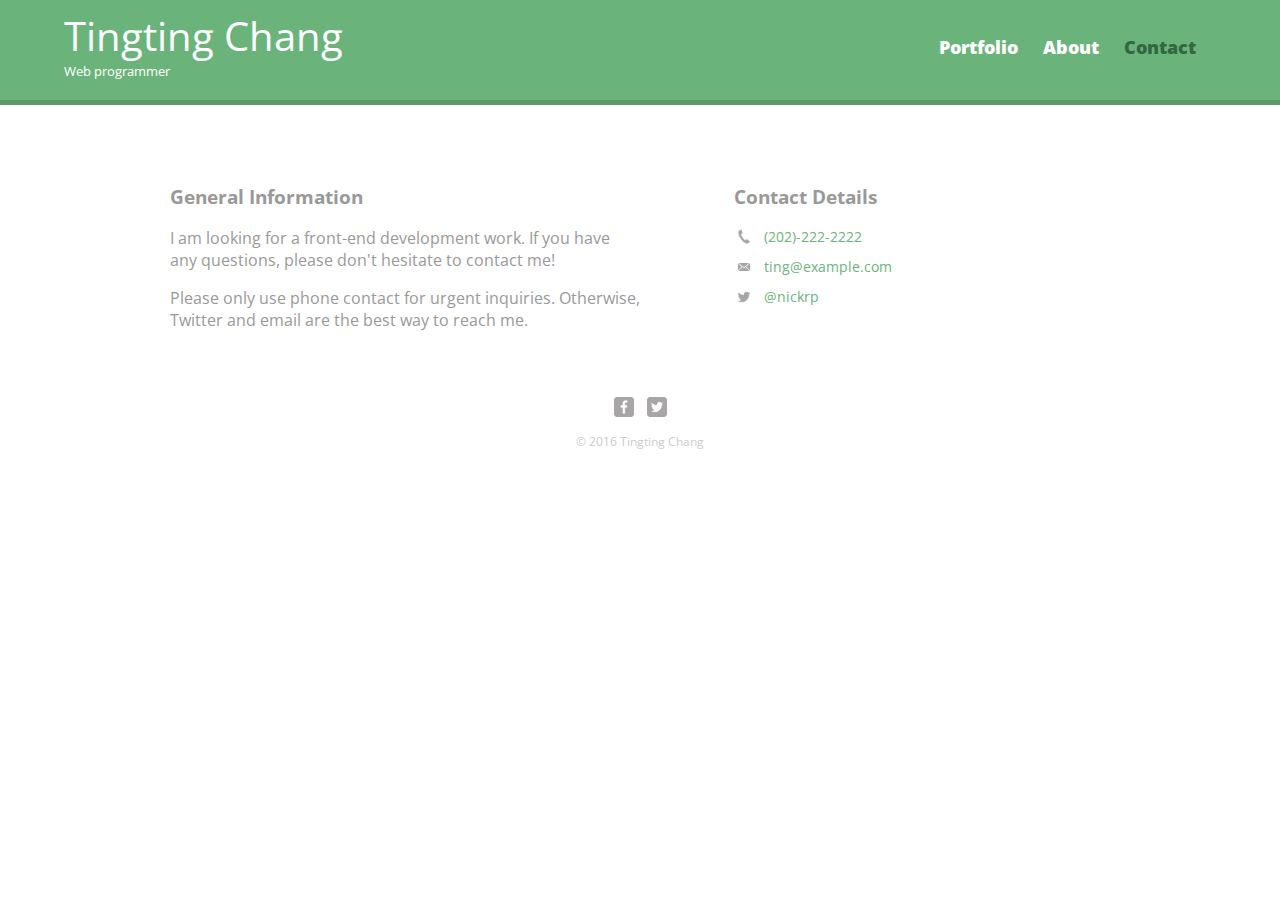
<file: contact.html>
<!DOCTYPE html>
<html>
<head>
	<title>Tingting Chang | Web Programmer</title>
	<link rel="stylesheet" type="text/css" href="./css/normalize.css">
	<link href='https://fonts.googleapis.com/css?family=Open+Sans:400,400italic,700,700italic,300,300italic,600,600italic' rel='stylesheet' type='text/css'>
	<link href='https://fonts.googleapis.com/css?family=Changa+One:400,400italic' rel='stylesheet' type='text/css'>
	<link rel="stylesheet" type="text/css" href="./css/main.css">
	<link rel="stylesheet" type="text/css" href="./css/responsive.css">
	<meta name="viewport" content="width=device-width, initial-scale=1.0">
</head>
<body>
	<header>
		<a href="index.html" id="logo">
			<h1>Tingting Chang</h1>
			<h2>Web programmer</h2>
		</a>
		<nav>
			<ul>
				<li><a href="index2.html">Portfolio</a></li>
				<li><a href="about.html">About</a></li>
				<li><a href="contact.html" class="selected">Contact</a></li>
			</ul>
		</nav>
	</header>
	<div id="wrapper">
		<section id="primary">
	       <h3>General Information</h3>
	       <p>I am looking for a front-end development work. If you have any questions, please don't hesitate to contact me!</p>
	        <p>Please only use phone contact for urgent inquiries. Otherwise, Twitter and email are the best way to reach me.</p>
      	</section>
      	<section id="secondary">
      		<h3>Contact Details</h3>
      		<ul class="contact-info">
      			<li class="phone"><a href="tel:(202)-222-2222">(202)-222-2222</a></li>
      			<li class="mail"><a href="mailto:ting@example.com">ting@example.com</a></li>
      			<li class="twitter"><a href="http://twitter.com/intent/tweet?screen_name=nickrp">@nickrp</a></li>
      		</ul>
      	</section>
	</div>
	<footer>
		<a href="#">
			<img src="./img/facebook-wrap.png" alt="Facebook Logo" class="social-icon">
		</a>
		<a href="#">
			<img src="./img/twitter-wrap.png" alt="Twitter Logo" class="social-icon">
		</a>
		<p>&copy; 2016 Tingting Chang</p>
	</footer>
</body>
</html>
</file>
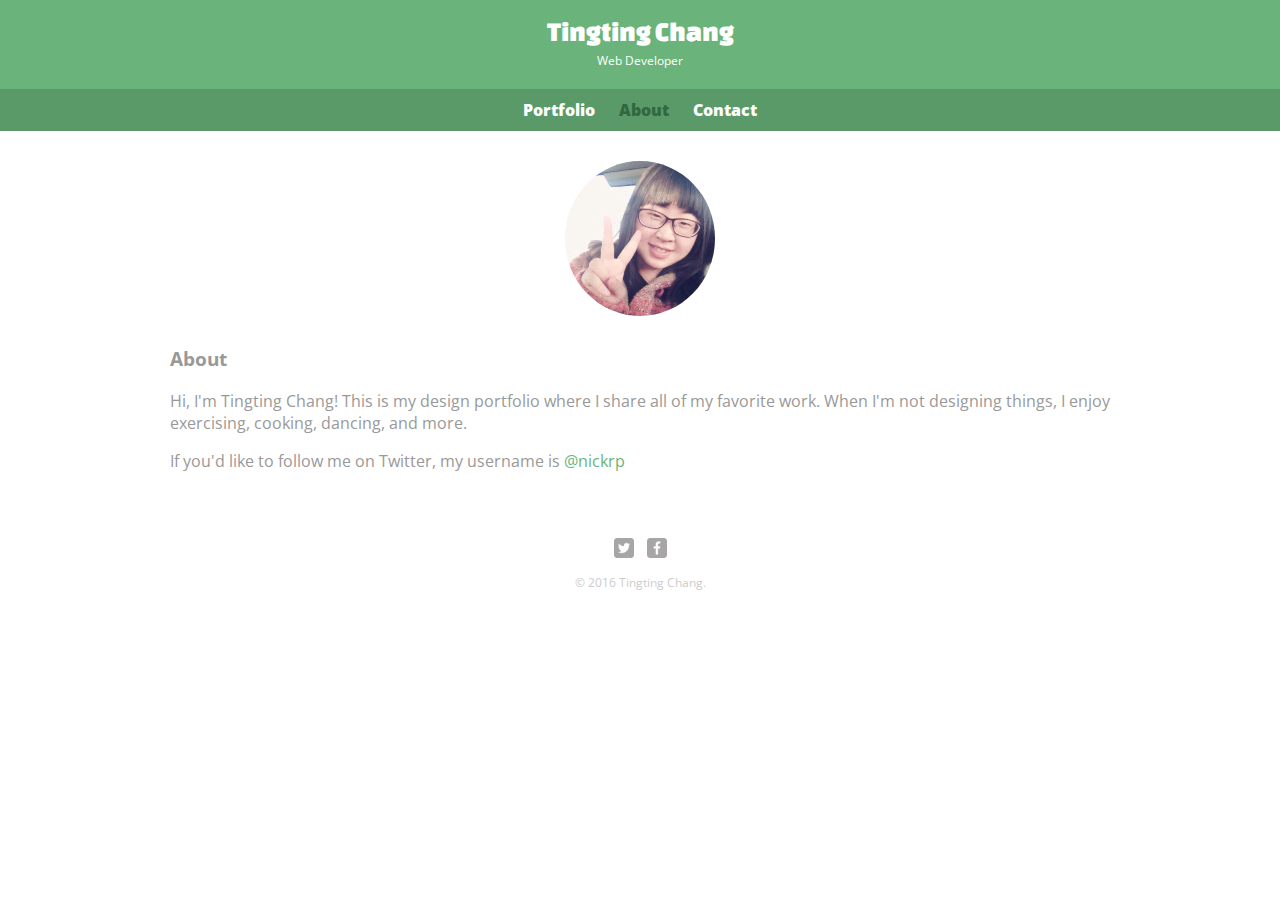
<file: stage7/about.html>
<!DOCTYPE html>
<html>
<head>
	<meta charset="utf-8">
	<title>Tingting Chang | Developer</title>
	<link rel="stylesheet" type="text/css" href="../css/normalize.css">
	<link href='https://fonts.googleapis.com/css?family=Open+Sans:400,400italic,700,700italic,300,300italic,600,600italic' rel='stylesheet' type='text/css'>
	<link href='https://fonts.googleapis.com/css?family=Changa+One:400,400italic' rel='stylesheet' type='text/css'>
	<link rel="stylesheet" type="text/css" href="main.css">

</head>
<body>
	<header>
		<a href="index.html" id="logo">
			<h1>Tingting Chang</h1>
			<h2>Web Developer</h2>
		</a>
		<nav>
			<ul>
				<li><a href="index.html">Portfolio</a></li>
				<li><a href="about.html" class="selected">About</a></li>
				<li><a href="contact.html">Contact</a></li>
			</ul>
		</nav>
	</header>
	<div id="wrapper">
		<section>
			<img src="../img/ting.gif" class="profile-photo">
			<h3>About</h3>
			<p>Hi, I'm Tingting Chang! This is my design portfolio where I share all of my favorite work. When I'm not designing things, I enjoy exercising, cooking, dancing, and more.</p>
        <p>If you'd like to follow me on Twitter, my username is <a href="http://twitter.com/nickrp">@nickrp</a></p>
		</section>
	</div>
	<footer>
		<a href="#"><img src="../img/twitter-wrap.png" alt="Twitter Logo" class="social-icon"></a>
		<a href="#"><img src="../img/facebook-wrap.png" alt="Facebook Logo" class="social-icon"></a>
		<p>&copy; 2016 Tingting Chang.</p>
	</footer>
</body>
</html>
</file>
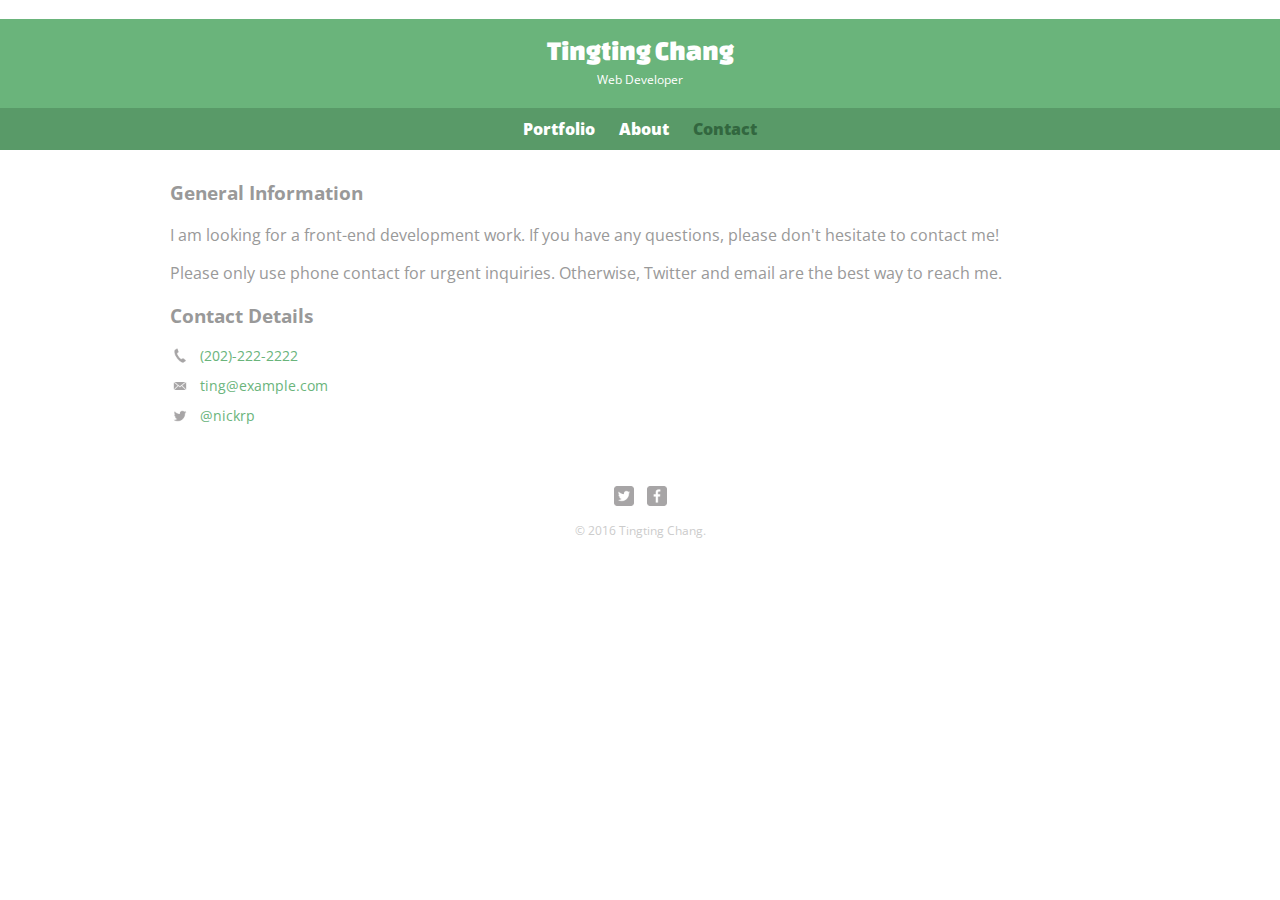
<file: stage7/contact.html>
<!DOCTYPE html>
<html>
<head>
	<meta charset="utf-8">
	<title>Tingting Chang | Developer</title>
	<link rel="stylesheet" type="text/css" href="../css/normalize.css">
	<link href='https://fonts.googleapis.com/css?family=Open+Sans:400,400italic,700,700italic,300,300italic,600,600italic' rel='stylesheet' type='text/css'>
	<link href='https://fonts.googleapis.com/css?family=Changa+One:400,400italic' rel='stylesheet' type='text/css'>
	<link rel="stylesheet" type="text/css" href="main.css">

</head>
<body>
	<header>
		<a href="index.html" id="logo">
			<h1>Tingting Chang</h1>
			<h2>Web Developer</h2>
		</a>
		<nav>
			<ul>
				<li><a href="index.html">Portfolio</a></li>
				<li><a href="about.html"">About</a></li>
				<li><a href="contact.html" class="selected">Contact</a></li>
			</ul>
		</nav>
	</header>
	<div id="wrapper">
		<section id="primary">
	       <h3>General Information</h3>
	       <p>I am looking for a front-end development work. If you have any questions, please don't hesitate to contact me!</p>
	        <p>Please only use phone contact for urgent inquiries. Otherwise, Twitter and email are the best way to reach me.</p>
      	</section>
      	<section id="secondary">
      		<h3>Contact Details</h3>
      		<ul class="contact-info">
      			<li class="phone"><a href="tel:(202)-222-2222">(202)-222-2222</a></li>
      			<li class="mail"><a href="mailto:ting@example.com">ting@example.com</a></li>
      			<li class="twitter"><a href="http://twitter.com/intent/tweet?screen_name=nickrp">@nickrp</a></li>
      		</ul>
      	</section>
	</div>
	<footer>
		<a href="#"><img src="../img/twitter-wrap.png" alt="Twitter Logo" class="social-icon"></a>
		<a href="#"><img src="../img/facebook-wrap.png" alt="Facebook Logo" class="social-icon"></a>
		<p>&copy; 2016 Tingting Chang.</p>
	</footer>
</body>
</html>
</file>
<file: css/main.css>
/*****************************************
GENERAL
*****************************************/

body {
	font-family: 'Open Sans', sans-serif;
}

#wrapper {
	max-width: 940px;
	margin: 0 auto;
	padding: 0 5%;
}

a {
	text-decoration: none;
}

img {
	max-width: 100%;
}

/*****************************************
HEADING
*****************************************/

header {
	float: left;
	margin: 0 0 30px 0;
	padding: 5px 0 0 0;
	width: 100%;
}

#logo {
	text-align: center;
	margin: 0;
}

h1 {
	font-family: 'Open Sans', sans-serif;
	font-size: 1.75em;
	margin: 15px 0;
	font-weight: normal;
	line-height: 0.8em;
}

h2 {
	font-size: 0.75em;
	margin: -5px 0 0;
	font-weight: normal;
}



/*****************************************
NAVIGATION
*****************************************/

nav {
	text-align: center;
	margin: 20px 0 0;
	padding: 10px 0;
}

nav ul {
	list-style: none;
	margin: 0 10px;
	padding: 0;
}

nav li {
	display: inline-block;
}

nav a {
	font-weight: 800;
	padding: 15px 10px;
}



/*****************************************
FOOTER
*****************************************/

footer {
	font-size: 0.75em;
	text-align: center;
	padding-top: 50px;
	clear: both;
	color: #ccc;
}

.social-icon {
	width: 20px;
	height: 20px;
	margin: 0 5px;
}



/*****************************************
PAGE: PORTFOLIO;
*****************************************/

#gallery {
	margin: 0;
	padding: 0;
	list-style: none;
}

#gallery li {
	float: left;
	width: 45%;
	margin: 2.5%;
	background-color: #f5f5f5;
	color: #bdc3c7;
}

#gallery li a p {
	margin: 0;
	padding: 5%;
	font-size: 0.75em;
	color: #bdc3c7;
}



/**********************************
PAGE: ABOUT
***********************************/

.profile-photo {
	max-width: 150px;
	display: block;
	margin: 0 auto 30px;
	border-radius: 100%;
}



/**********************************
PAGE: CONTACT
***********************************/

.contact-info {
	list-style: none;
	padding: 0;
	margin: 0;
	font-size: 0.9em;
}

.contact-info a {
	display: block;
	min-height: 20px;
	background-repeat: no-repeat;
	background-size: 20px 20px;
	padding: 0 0 0 30px;
	margin: 0 0 10px;
}

.contact-info li.phone a {
  background-image: url('../img/phone.png');
}

.contact-info li.mail a {
  background-image: url('../img/mail.png');
}

.contact-info li.twitter a {
  background-image: url('../img/twitter.png');
}



/*****************************************
COLORS
*****************************************/

/* site body */

body {
	background-color: #fff;
	color: #999;
}

/* green header */

header {
	background: #6ab47b;
	border-color: #599a68;
}

/* nav background on mobile */

nav {
	background: #599a68;
}

/* logo text */

h1, h2 {
	color: #fff;
}

/* links */

a {
	color: #6ab47b;
}


/* nav links */
nav a, nav a:visited {
	color: #fff;
}

/* selected nav link */
nav a.selected, nav a:hover {
	color: #32673f;
}
</file>
<file: css/responsive.css>
@media screen and (min-width: 480px) {
	
	/****************************
  	TWO COLUMN LAYOUT
  	****************************/

  	#primary {
  		width: 50%;
  		float: left;
  	}

  	#secondary {
  		width: 40%;
  		float: right;
  	}
  


  	/****************************
  	PAGE: PORTFOLIO
  	****************************/

  	#gallery li {
  		width: 28.3333%;
  	}

  	#gallery li:nth-child(3n + 1) {
    	clear: left;
  	}



  	/****************************
  	PAGE: ABOUT
  	****************************/

  	.profile-photo {
  		float: left;
  		margin: 0 5% 80px 0;
  	}
    
}

@media screen and (min-width: 660px){
	
	/****************************
 	HEADER
  	****************************/

  	nav {
  		background: none;
  		float: right;
  		font-size: 1.125em;
  		margin-right: 5%;
  		text-align: right;
  		width: 45%;
  	}

  	#logo {
  		float: left;
  		margin-left: 5%;
  		text-align: left;
  		width: 45%;
  	}

  	h1 {
	    font-size: 2.5em;
	}
	  
  	h2 {
	    font-size: 0.825em;
	    margin-bottom: 20px;
	}

	header {
	    border-bottom: 5px solid #599a68;
	    margin-bottom: 60px;
    }
}
</file>
<file: stage4/main.css>
#wrapper {
	list-style: none;
	max-width: 940px;
	margin: 0 auto;
	padding: 0 5%;
}

a {
	text-decoration: none;
}


#logo {
	text-align: center;
	margin: 0;
}
</file>
<file: stage5/main.css>
/*****************************************
GENERAL
*****************************************/

body {
	font-family: 'Open Sans', sans-serif;
}

#wrapper {
	list-style: none;
	max-width: 940px;
	margin: 0 auto;
	padding: 0 5%;
}

a {
	text-decoration: none;
}

/*****************************************
HEADING
*****************************************/


#logo {
	text-align: center;
	margin: 0;
}

h1 {
	font-family: 'Changa One', sans-serif;
	font-size: 1.75em;
	margin: 15px 0;
	font-weight: normal;
	line-height: 0.8em;
}

h2 {
	font-size: 0.75em;
	margin: -5px 0 0;
	font-weight: normal;
}

/*****************************************
NAVIGATION
*****************************************/

nav {
	text-align: center;
	padding: 10px 0;
	margin: 20px 0 0;
}



/*****************************************
FOOTER
*****************************************/

footer {
	font-size: 0.75em;
	text-align: center;
	padding-top: 50px;
	color: #ccc;
}



/*****************************************
COLORS
*****************************************/

/* site body */

body {
	background-color: #fff;
	color: #999;
}

/* green header */

header {
	background: #6ab47b;
	border-color: #599a68;
}

/* nav background on mobile */

nav {
	background: #599a68;
}

/* logo text */

h1, h2 {
	color: #fff;
}

/* links */

a {
	color: #6ab47b;
}

/* nav links */

nav a.selected, nav a:hover {
	color: #32673f;
}
</file>
<file: stage6/main.css>
/*****************************************
GENERAL
*****************************************/

body {
	font-family: 'Open Sans', sans-serif;
}

#wrapper {
	list-style: none;
	max-width: 940px;
	margin: 0 auto;
	padding: 0 5%;
}

a {
	text-decoration: none;
}

img {
	max-width: 100%;
}



/*****************************************
HEADING
*****************************************/

header {
	float: left;
	margin: 0 0 30px 0;
	padding: 5px 0 0 0;
	width: 100%;
}

#logo {
	text-align: center;
	margin: 0;
}

h1 {
	font-family: 'Changa One', sans-serif;
	font-size: 1.75em;
	margin: 15px 0;
	font-weight: normal;
	line-height: 0.8em;
}

h2 {
	font-size: 0.75em;
	margin: -5px 0 0;
	font-weight: normal;
}



/*****************************************
NAVIGATION
*****************************************/

nav {
	text-align: center;
	padding: 10px 0;
	margin: 20px 0 0;
}

nav ul {
	list-style: none;
	margin: 0 10px;
	padding: 0;
}

nav li {
	display: inline-block;
}

nav a {
	font-weight: 800;
	padding: 15px 10px;
}



/*****************************************
FOOTER
*****************************************/

footer {
	font-size: 0.75em;
	text-align: center;
	clear: both;
	padding-top: 50px;
	color: #ccc;
}

.social-icon {
	width: 20px;
	height: 20px;
	margin: 0 5px;
}



/*****************************************
PAGE: PORTFOLIO;
*****************************************/

#gallery {
	margin: 0;
	padding: 0;
	list-style: none;
}

#gallery li {
	float: left;
	width: 45%;
	margin: 2.5%;
	background-color: #f5f5f5;
	color: #bdc3c7;
}

#gallery li a p {
	margin: 0;
	padding: 5%;
	font-size: 0.75em;
	color: #bdc3c7
}




/*****************************************
COLORS
*****************************************/

/* site body */
body {
	background-color: #fff;
	color: #999;
}

/* green header */
header {
	background: #6ab47b;
	border-color: #599a68;
}

/* nav background on mobile */
nav {
	background: #599a68;
}

/* logo text */
h1, h2 {
	color: #fff;
}

/* links */
a {
	color: #6ab47b;
}

/* nav links */
nav a, nav a:visited {
	color: #fff;
}

/* selected nav link */
nav a.selected, nav a:hover {
	color: #32673f;
}
</file>
<file: stage7/main.css>
/*****************************************
GENERAL
*****************************************/

body {
	font-family: 'Open Sans', sans-serif;
}

#wrapper {
	list-style: none;
	max-width: 940px;
	margin: 0 auto;
	padding: 0 5%;
}

a {
	text-decoration: none;
}

img {
	max-width: 100%;
}



/*****************************************
HEADING
*****************************************/

header {
	float: left;
	margin: 0 0 30px 0;
	padding: 5px 0 0 0;
	width: 100%;
}

#logo {
	text-align: center;
	margin: 0;
}

h1 {
	font-family: 'Changa One', sans-serif;
	font-size: 1.75em;
	margin: 15px 0;
	font-weight: normal;
	line-height: 0.8em;
}

h2 {
	font-size: 0.75em;
	margin: -5px 0 0;
	font-weight: normal;
}



/*****************************************
NAVIGATION
*****************************************/

nav {
	text-align: center;
	padding: 10px 0;
	margin: 20px 0 0;
}

nav ul {
	list-style: none;
	margin: 0 10px;
	padding: 0;
}

nav li {
	display: inline-block;
}

nav a {
	font-weight: 800;
	padding: 15px 10px;
}



/*****************************************
FOOTER
*****************************************/

footer {
	font-size: 0.75em;
	text-align: center;
	clear: both;
	padding-top: 50px;
	color: #ccc;
}

.social-icon {
	width: 20px;
	height: 20px;
	margin: 0 5px;
}



/*****************************************
PAGE: PORTFOLIO;
*****************************************/

#gallery {
	margin: 0;
	padding: 0;
	list-style: none;
}

#gallery li {
	float: left;
	width: 45%;
	margin: 2.5%;
	background-color: #f5f5f5;
	color: #bdc3c7
}

#gallery li a p {
	margin: 0;
	padding: 5%;
	font-size: 0.75em;
	color: #bdc3c7
}


/**********************************
PAGE: ABOUT
***********************************/

.profile-photo {
	display: block;
	max-width: 150px;
	margin: 0 auto 30px;
	border-radius: 100%;
}



/**********************************
PAGE: CONTACT
***********************************/

.contact-info {
	list-style: none;
	padding: 0;
	margin: 0;
	font-size: 0.9em;
}

.contact-info a {
	display: block;
	min-height: 20px;
	background-repeat: no-repeat;
	background-size: 20px 20px;
	padding: 0 0 0 30px;
	margin: 0 0 10px;
}

.contact-info li.phone a {
  background-image: url('../img/phone.png');
}

.contact-info li.mail a {
  background-image: url('../img/mail.png');
}

.contact-info li.twitter a {
  background-image: url('../img/twitter.png');
}



/*****************************************
COLORS
*****************************************/

/* site body */
body {
	background-color: #fff;
	color: #999;
}

/* green header */
header {
	background: #6ab47b;
	border-color: #599a68;
}

/* nav background on mobile */
nav {
	background: #599a68;
}

/* logo text */
h1, h2 {
	color: #fff;
}

/* links */
a {
	color: #6ab47b;
}

/* nav links */
nav a, nav a:visited {
	color: #fff;
}

/* selected nav link */
nav a.selected, nav a:hover {
	color: #32673f;
}
</file>
